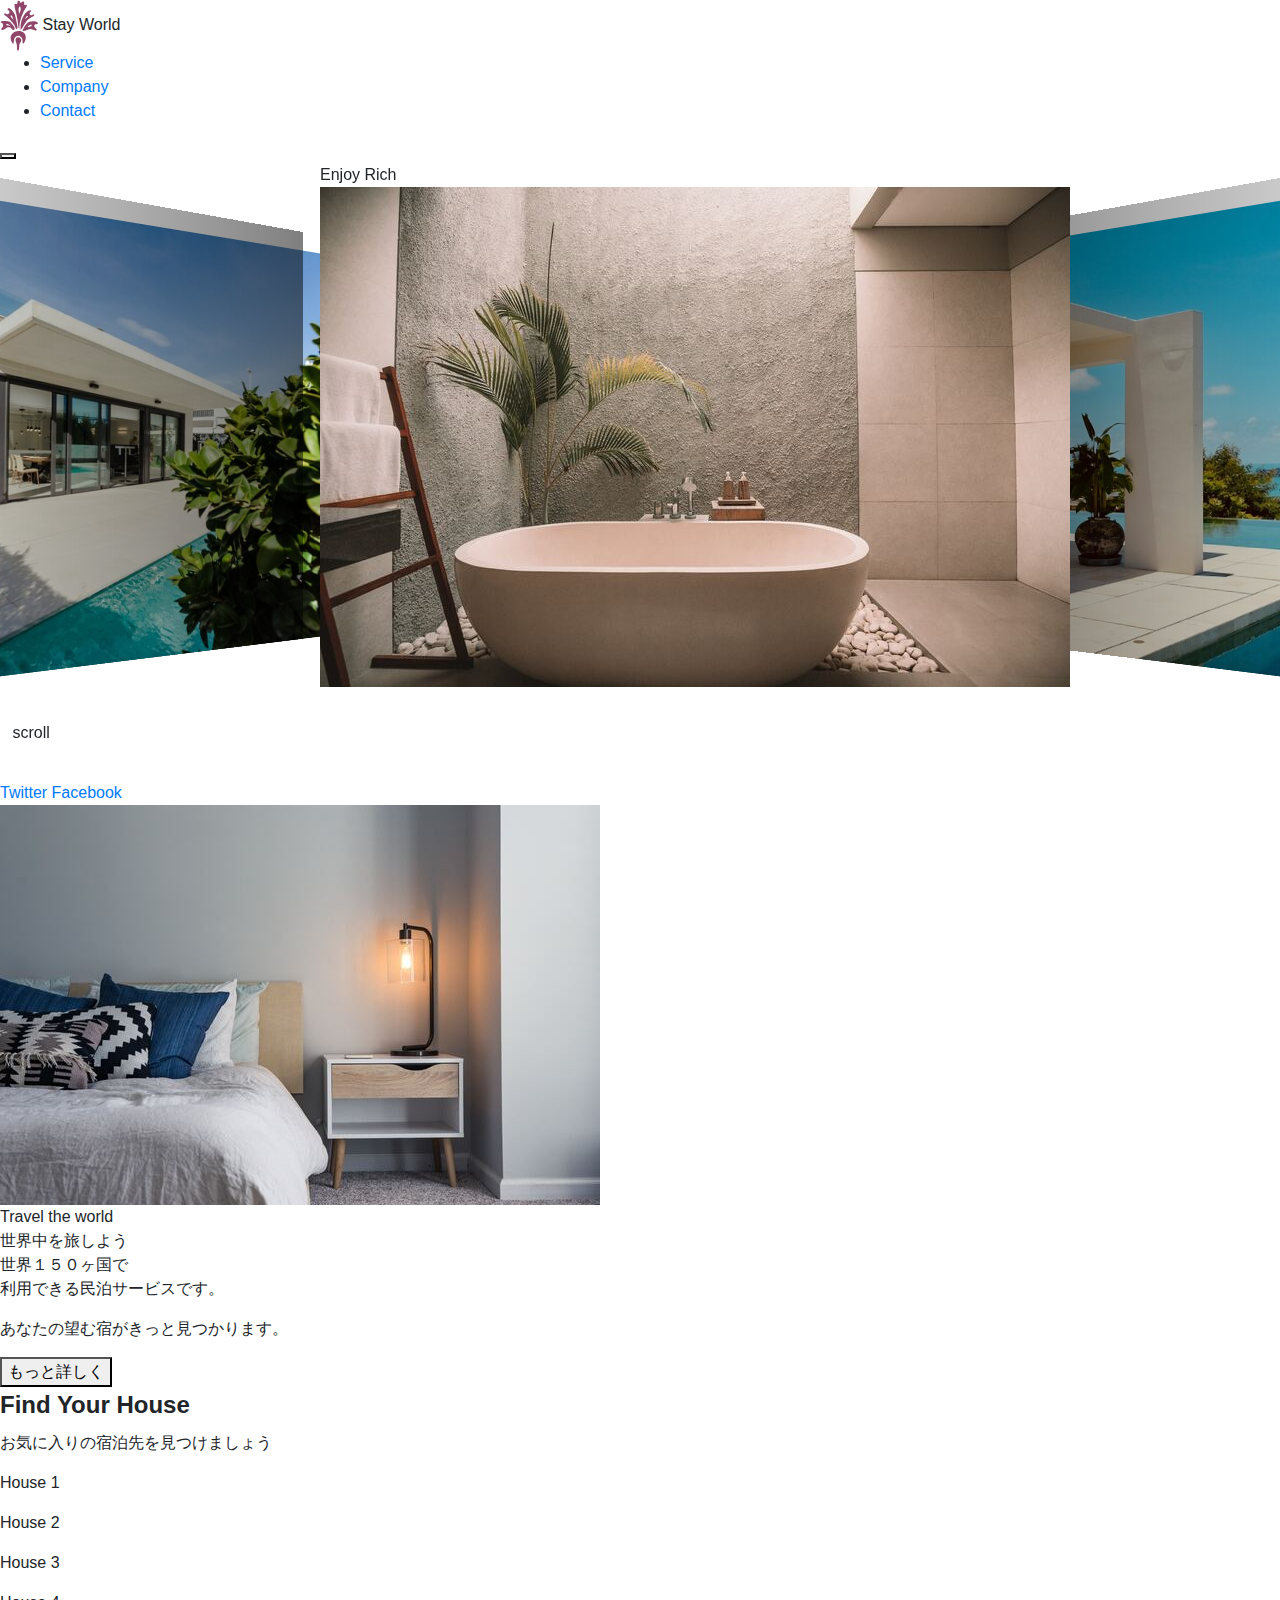
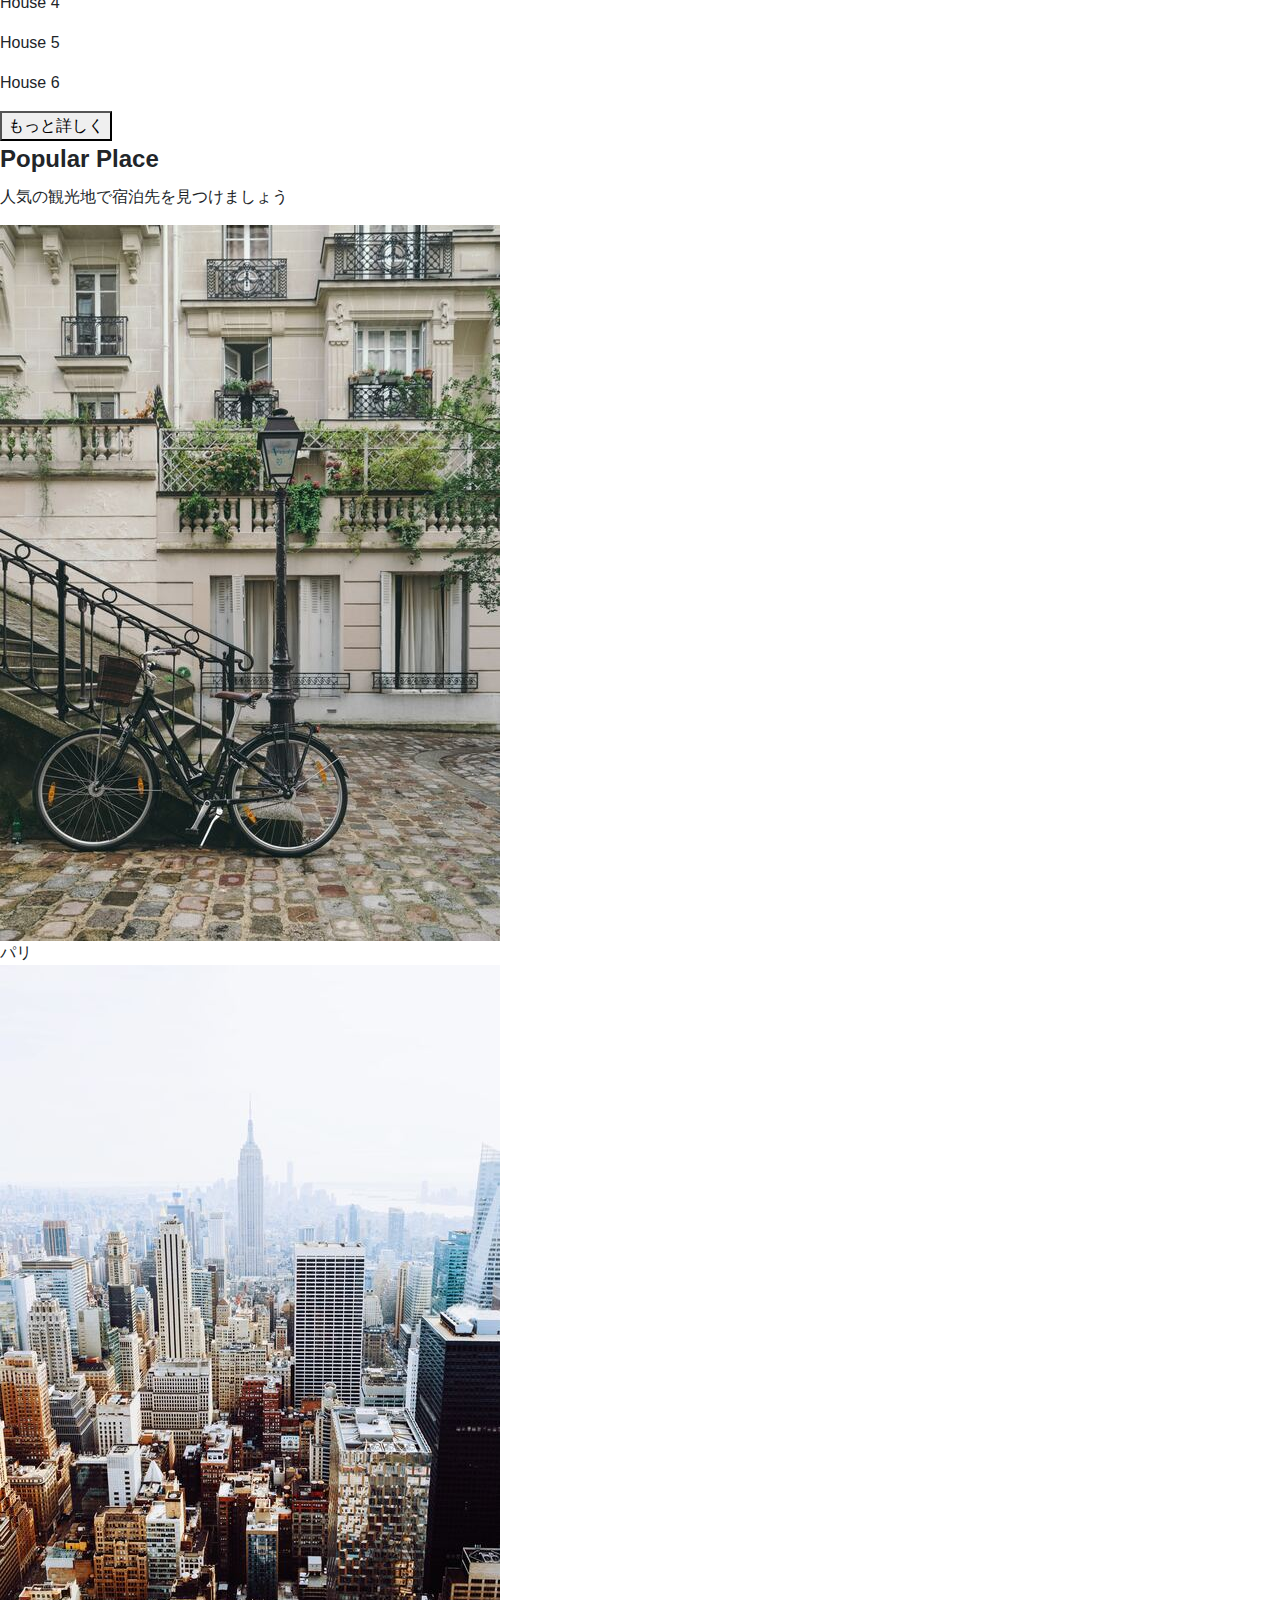
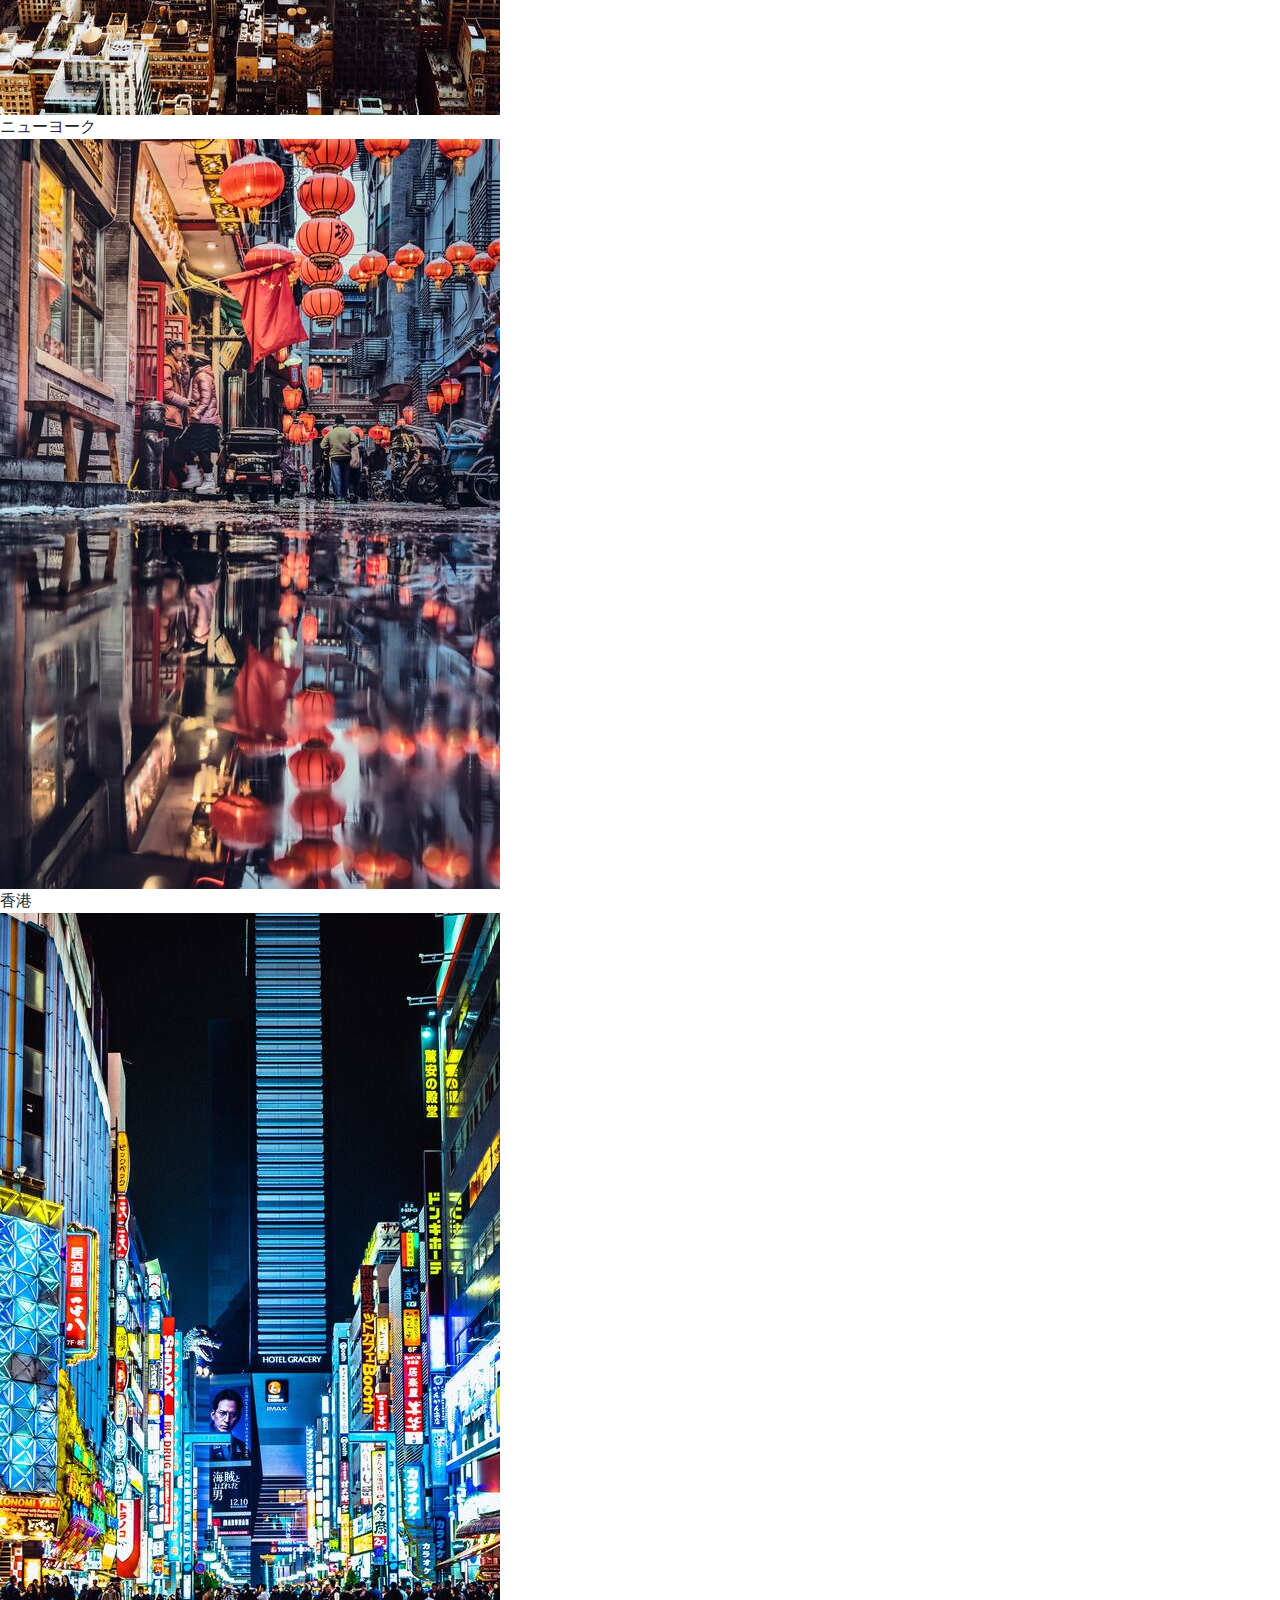
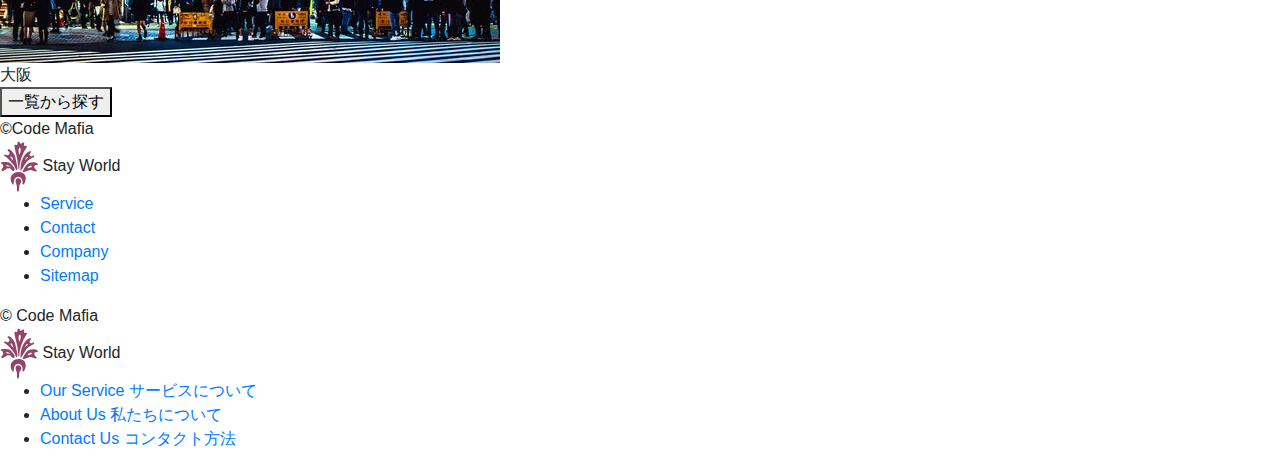
<file: 999_サンプルサイト_部品/index.html>
<!DOCTYPE html>
<html lang="ja">
  <head>
    <meta charset="UTF-8" />
    <meta name="viewport" content="width=device-width, initial-scale=1.0" />
    <meta http-equiv="X-UA-Compatible" content="ie=edge" />
    <title>StayWorld</title>
    <meta name="description" content="This site is a test site.">
    <link rel="icon" href="images/favicon.png">
    <link rel="stylesheet" href="styles/loader.css">
    <script src="scripts/vendors/pace.js"></script>
    <link href="https://fonts.googleapis.com/css2?family=Kameron:wght@400;700&family=Noto+Sans+JP:wght@500&display=swap" rel="stylesheet">
    <link rel="stylesheet" href="styles/vendors/bootstrap-reboot.css" />
    <link rel="stylesheet" href="styles/vendors/swiper.min.css" />
    <link rel="stylesheet" href="styles/style.css" />
  </head>
  <body>
    <div id="global-container">
      <div id="container">
        <div class="mobile-menu__cover"></div>
        <div class="nav-trigger"></div>
        <header class="header">
          <div class="header__inner appear up">
            <div class="logo item">
              <img src="images/logo.svg" alt="" class="logo__img" />
              <span class="logo__stay">Stay</span>
              <span class="logo__world">World</span>
            </div>
            <nav class="header__nav">
              <ul class="header__ul">
                <li class="header__li item"><a href="#">Service</a></li>
                <li class="header__li item"><a href="#">Company</a></li>
                <li class="header__li item">
                  <a class="btn filled" href="#">Contact</a>
                </li>
              </ul>
            </nav>
            <button class="mobile-menu__btn">
              <span></span>
              <span></span>
              <span></span>
            </button>
          </div>
        </header>
        <div id="content">
          <div class="hero">
            <div class="swiper-container">
              <div class="swiper-wrapper">
                <div class="swiper-slide">
                  <div class="hero__title">Enjoy Rich</div>
                  <img src="images/image-1.jpg" alt="" />
                </div>
                <div class="swiper-slide">
                  <div class="hero__title">Fantastic</div>
                  <img src="images/image-2.jpg" alt="" />
                </div>
                <div class="swiper-slide">
                  <div class="hero__title">Experience</div>
                  <img src="images/image-3.jpg" alt="" />
                </div>
              </div>
              <div class="hero__footer">
                <img class="hero__downarrow" src="images/arrow.svg" />
                <span class="hero__scrolltext">scroll</span>
              </div>
            </div>
          </div>
          <div id="main-content">
            <aside class="side left">
              <div class="side__inner">
                <a class="twitter icon tween-animate-title" href="#">Twitter</a>
                <a class="fb icon tween-animate-title" href="#">Facebook</a>
              </div>
            </aside>
            <main>
              <section class="travel">
                <div class="travel__inner">
                  <div class="travel__img cover-slide">
                    <img
                      class="img-zoom"
                      src="images/image-travel.jpg"
                      alt=""
                    />
                  </div>
                  <div class="travel__texts appear left">
                    <div class="travel__texts-inner">
                      <div class="travel__title main-title item">
                        <span class="purple">Travel</span>
                        <span>the world</span>
                      </div>
                      <div class="travel__sub sub-title item">世界中を旅しよう</div>
                      <div class="travel__description item">
                        <p>
                          世界１５０ヶ国で<br />利用できる民泊サービスです。
                        </p>
                        <p>あなたの望む宿がきっと見つかります。</p>
                      </div>
                      <div class="travel__btn item">
                        <button class="btn filled">もっと詳しく</button>
                      </div>
                    </div>
                  </div>
                </div>
              </section>
              <section class="houses">
                <div>
                  <h2 class="main-title tween-animate-title">Find Your House</h2>
                  <p class="sub-title tween-animate-title">お気に入りの宿泊先を見つけましょう</p>
                </div>
                <div class="houses__inner">
                  <div class="houses__item">
                    <div class="cover-slide hover-darken">
                      <div
                        class="bg-img-zoom img-bg50"
                        style="background-image: url(images/villa-1.jpg)"
                      ></div>
                    </div>
                    <p class="houses__title">House 1</p>
                  </div>
                  <div class="houses__item">
                    <div class="cover-slide hover-darken">
                      <div
                        class="bg-img-zoom img-bg50"
                        style="background-image: url(images/villa-2.jpg)"
                      ></div>
                    </div>
                    <p class="houses__title">House 2</p>
                  </div>
                  <div class="houses__item">
                    <div class="cover-slide hover-darken">
                      <div
                        class="bg-img-zoom img-bg50"
                        style="background-image: url(images/villa-3.jpg)"
                      ></div>
                    </div>
                    <p class="houses__title">House 3</p>
                  </div>
                  <div class="houses__item">
                    <div class="cover-slide hover-darken">
                      <div
                        class="bg-img-zoom img-bg50"
                        style="background-image: url(images/villa-4.jpg)"
                      ></div>
                    </div>
                    <p class="houses__title">House 4</p>
                  </div>
                  <div class="houses__item">
                    <div class="cover-slide hover-darken">
                      <div
                        class="bg-img-zoom img-bg50"
                        style="background-image: url(images/villa-5.jpg)"
                      ></div>
                    </div>
                    <p class="houses__title">House 5</p>
                  </div>
                  <div class="houses__item">
                    <div class="cover-slide hover-darken">
                      <div
                        class="bg-img-zoom img-bg50"
                        style="background-image: url(images/villa-6.jpg)"
                      ></div>
                    </div>
                    <p class="houses__title">House 6</p>
                  </div>
                  <div class="houses__btn appear up">
                    <button class="btn slide-bg item">もっと詳しく</button>
                  </div>
                </div>
              </section>
              <section class="popular">
                <div class="popular__header">
                  <h2 class="main-title tween-animate-title">Popular Place</h2>
                  <p class="sub-title tween-animate-title">人気の観光地で宿泊先を見つけましょう</p>
                </div>
                <div class="popular__inner appear up">
                  <div class="popular__container">
                    <div class="popular__item item">
                      <div class="popular__img">
                        <img src="images/image-p1.jpg" alt="" />
                      </div>
                      <div class="popular__title">パリ</div>
                    </div>
                    <div class="popular__item item">
                      <div class="popular__img">
                        <img src="images/image-p2.jpg" alt="" />
                      </div>
                      <div class="popular__title">ニューヨーク</div>
                    </div>
                    <div class="popular__item item">
                      <div class="popular__img">
                        <img src="images/image-p3.jpg" alt="" />
                      </div>
                      <div class="popular__title">香港</div>
                    </div>
                    <div class="popular__item item">
                      <div class="popular__img">
                        <img src="images/image-p4.jpg" alt="" />
                      </div>
                      <div class="popular__title">大阪</div>
                    </div>
                    <div class="popular__btn appear up">
                      <button class="btn cover-3d item">
                        <span>
                          一覧から探す
                        </span>
                      </button>
                    </div>
                  </div>
                </div>
              </section>
            </main>
            <aside class="side right">
              <div class="side__inner">
                <span class="tween-animate-title">&copy;Code Mafia</span>
              </div>
            </aside>
          </div>
        </div>
        <footer class="footer appear up">
          <div class="logo item">
            <img src="images/logo.svg" alt="" class="logo__img" />
            <span class="logo__stay">Stay</span>
            <span class="logo__world">World</span>
          </div>
          <nav class="footer__nav">
            <ul class="footer__ul">
              <li class="footer__li item"><a href="#">Service</a></li>
              <li class="footer__li item"><a href="#">Contact</a></li>
              <li class="footer__li item"><a href="#">Company</a></li>
              <li class="footer__li item"><a href="#">Sitemap</a></li>
            </ul>
            <div class="footer__copyright item">
              &copy; Code Mafia
            </div>
          </nav>
        </footer>
      </div>
      <nav class="mobile-menu">
        <div class="logo">
          <img src="images/logo.svg" alt="" class="logo__img" />
          <span class="logo__stay">Stay</span>
          <span class="logo__world">World</span>
        </div>
        <ul class="mobile-menu__main">
          <li class="mobile-menu__item">
            <a class="mobile-menu__link" href="#">
              <span class="main-title">Our Service</span>
              <span class="sub-title">サービスについて</span>
            </a>
          </li>
          <li class="mobile-menu__item">
            <a class="mobile-menu__link" href="#">
              <span class="main-title">About Us</span>
              <span class="sub-title">私たちについて</span>
            </a>
          </li>
          <li class="mobile-menu__item">
            <a class="mobile-menu__link" href="#">
              <span class="main-title">Contact Us</span>
              <span class="sub-title">コンタクト方法</span>
            </a>
          </li>
        </ul>
      </nav>
    </div>
    <script src="scripts/vendors/swiper.min.js"></script>
    <script src="scripts/vendors/TweenMax.min.js"></script>
    <script src="scripts/vendors/scroll-polyfill.js"></script>
    <script src="scripts/libs/scroll.js"></script>
    <script src="scripts/libs/text-animation.js"></script>
    <script src="scripts/libs/hero-slider.js"></script>
    <script src="scripts/libs/mobile-menu.js"></script>
    <script src="scripts/main.js"></script>
  </body>
</html>
</file>
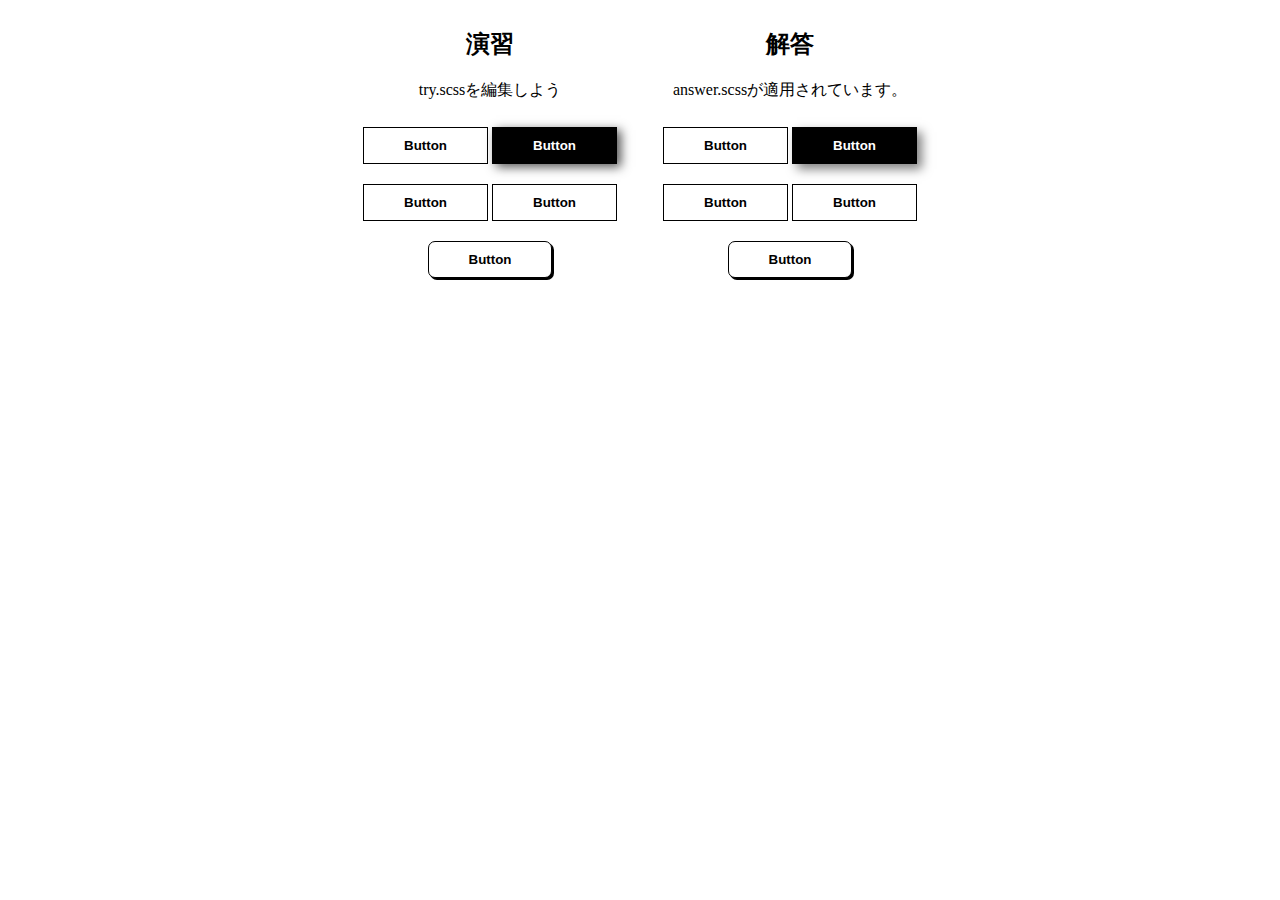
<file: 02_HTMLとCSSを極める（トランジション編）/030_演習_色んなボタンを作ってみよう/index.html>
<!DOCTYPE html>
<html lang="en">

<head>
  <meta charset="UTF-8" />
  <meta name="viewport" content="width=device-width, initial-scale=1.0" />
  <meta http-equiv="X-UA-Compatible" content="ie=edge" />
  <title>Document</title>
  <!-- チャレンジしてみよう -->
  <link rel="stylesheet" href="try.css" />
  <!-- 解答例　-->
  <link rel="stylesheet" href="answer.css" />
</head>

<body>
  <div id="container">
    <div class="try">
      <h2>演習</h2>
      <p>try.scssを編集しよう</p>
      <button class="btn float">Button</button>
      <button class="btn filled">Button</button>
      <button class="btn letter-spacing">Button</button>
      <button class="btn shadow">Button</button>
      <button class="btn solid">Button</button>
    </div>
    <div class="answer">
      <h2>解答</h2>
      <p>answer.scssが適用されています。</p>
      <button class="btn float">Button</button>
      <button class="btn filled">Button</button>
      <button class="btn letter-spacing">Button</button>
      <button class="btn shadow">Button</button>
      <button class="btn solid">Button</button>
    </div>
  </div>
</body>

</html>
</file>
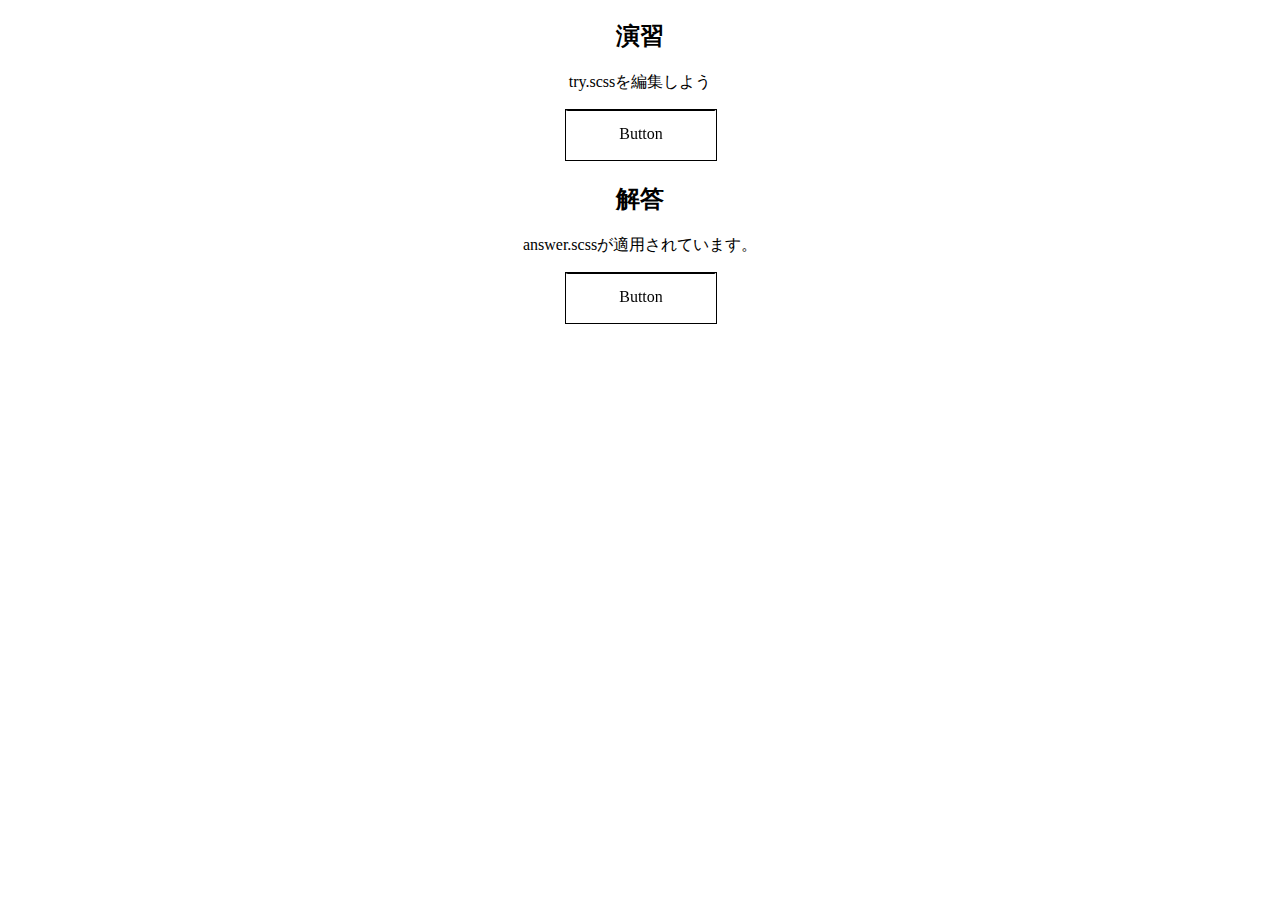
<file: 02_HTMLとCSSを極める（トランジション編）/090_発展_演習_3Dアニメーション２/index.html>
<!DOCTYPE html>
<html lang="en">

<head>
  <meta charset="UTF-8" />
  <meta name="viewport" content="width=device-width, initial-scale=1.0" />
  <meta http-equiv="X-UA-Compatible" content="ie=edge" />
  <title>Document</title>
  <!-- チャレンジしてみよう -->
  <link rel="stylesheet" href="try.css" />
  <!-- 解答例　-->
  <link rel="stylesheet" href="answer.css" />
</head>

<body>
  <div id="container">
    <div class="try">
      <h2>演習</h2>
      <p>try.scssを編集しよう</p>
      <a class="btn cubic"><span class="hovering">Now, Hovering</span><span class="default">Button</span></a>
    </div>
    <div class="answer">
      <h2>解答</h2>
      <p>answer.scssが適用されています。</p>
      <a class="btn cubic"><span class="hovering">Now, Hovering</span><span class="default">Button</span></a>
    </div>
  </div>
</body>

</html>
</file>
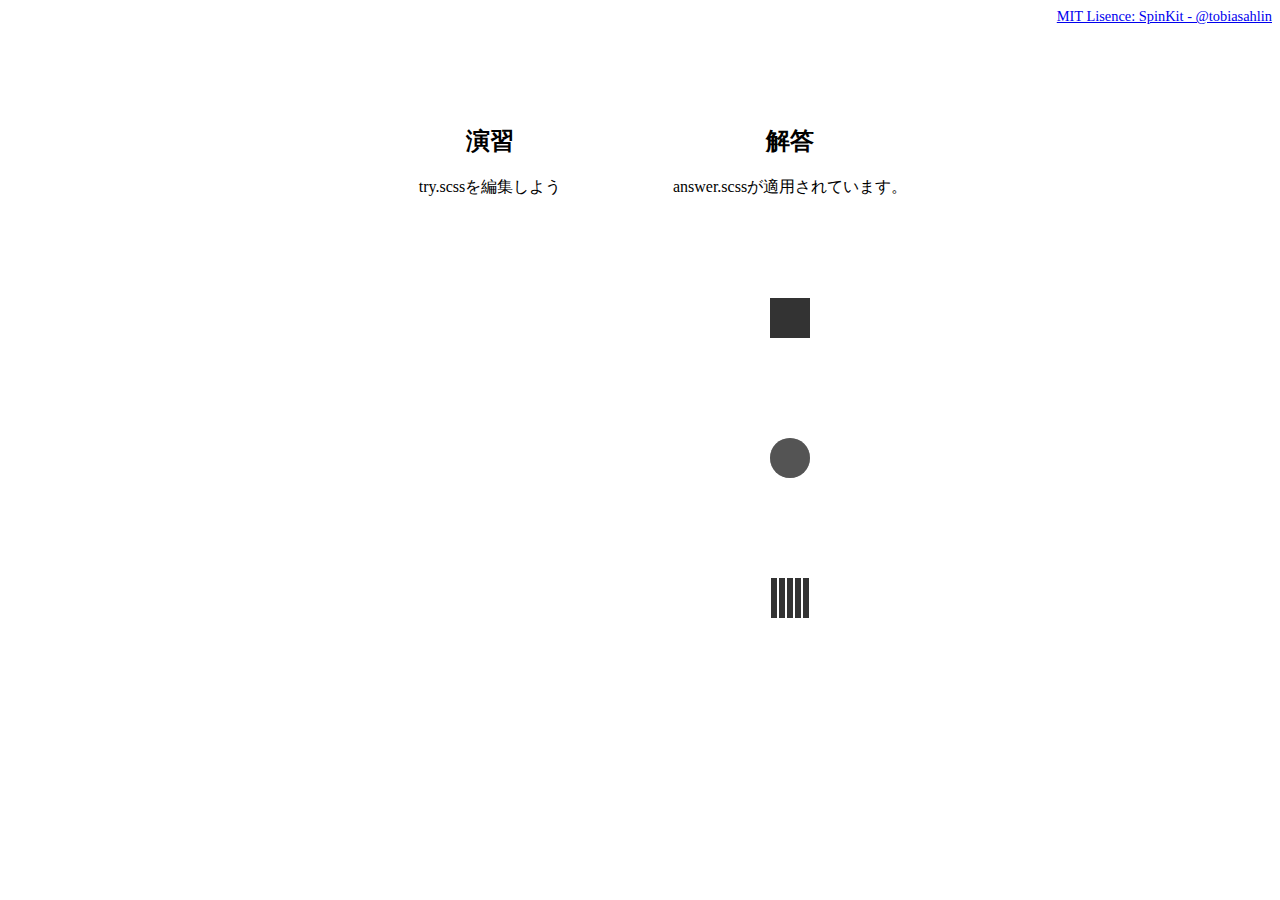
<file: 03_HTMLとCSSを極める（アニメーション編）/060_演習_色んなローダーを作ってみよう/index.html>
<!DOCTYPE html>
<html lang="en">

<head>
  <meta charset="UTF-8" />
  <meta name="viewport" content="width=device-width, initial-scale=1.0" />
  <meta http-equiv="X-UA-Compatible" content="ie=edge" />
  <title>Document</title>
  <!-- チャレンジしてみよう -->
  <link rel="stylesheet" href="try.css" />
  <!-- 解答例　-->
  <link rel="stylesheet" href="answer.css" />
</head>

<body>
  <div class="copyright">
    <a target="_blank" href="https://github.com/tobiasahlin/SpinKit">MIT Lisence: SpinKit - @tobiasahlin</a>
  </div>
  <div id="container">
    <div class="try">
      <h2>演習</h2>
      <p>try.scssを編集しよう</p>
      <div class="spinner"></div>
      <div class="double-spinner">
        <div></div>
        <div></div>
      </div>
      <div class="rect-spinner">
        <div></div>
        <div></div>
        <div></div>
        <div></div>
        <div></div>
      </div>
    </div>
    <div class="answer">
      <h2>解答</h2>
      <p>answer.scssが適用されています。</p>
      <div class="spinner"></div>
      <div class="double-spinner">
        <div></div>
        <div></div>
      </div>
      <div class="rect-spinner">
        <div></div>
        <div></div>
        <div></div>
        <div></div>
        <div></div>
      </div>
    </div>
</body>

</html>
</file>
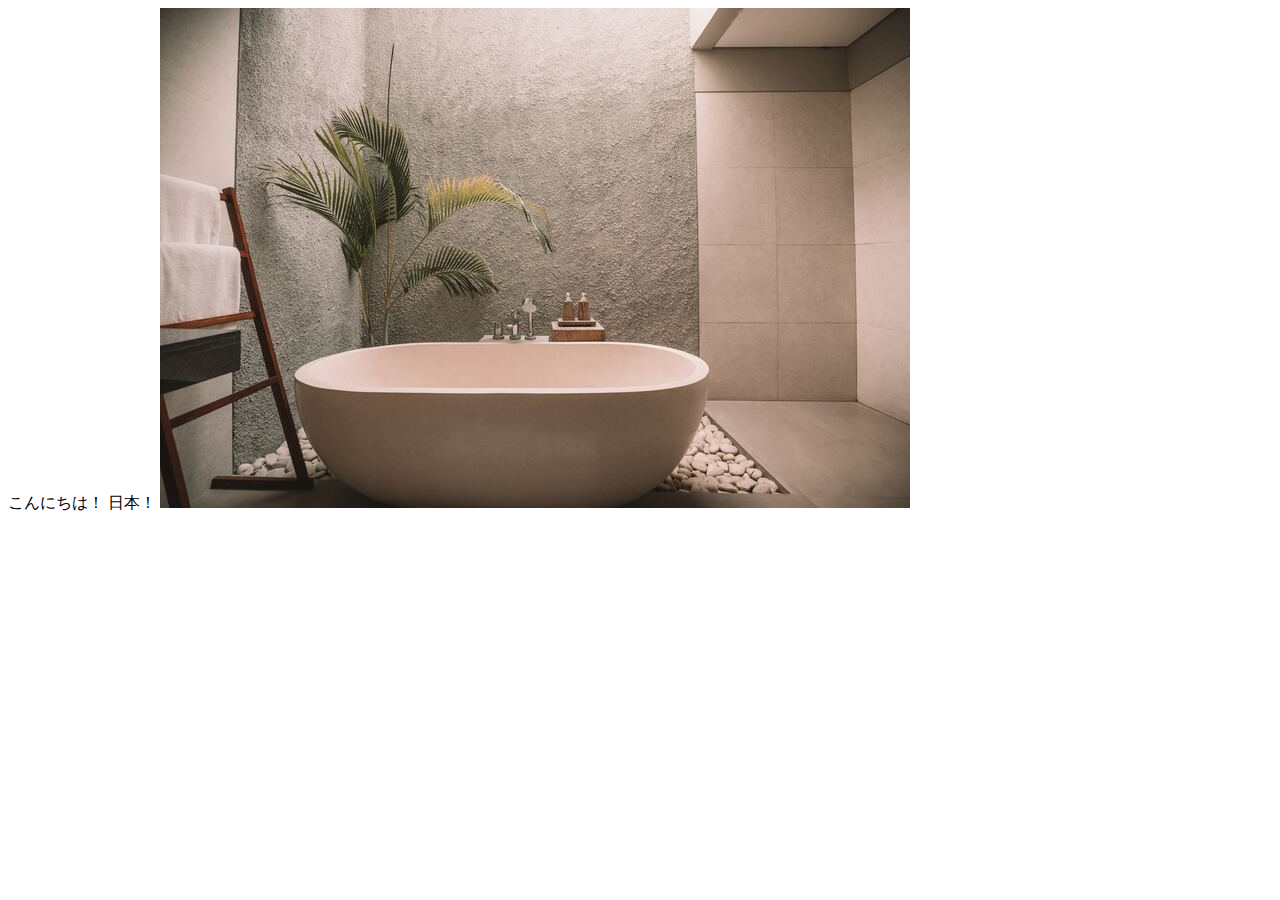
<file: 01_基礎知識/01_HTMLについて/end/index.html>
<!DOCTYPE html>
<html lang="en">
    <head>
        <meta charset="UTF-8">
        <meta name="viewport" content="width=device-width, initial-scale=1.0">
        <meta http-equiv="X-UA-Compatible" content="ie=edge">
        <title>Document</title>
    </head>
    <body>
        <span>こんにちは！ 日本！</span>
        <img src="image-1.jpg" alt="">
    </body>
</html>
</file>
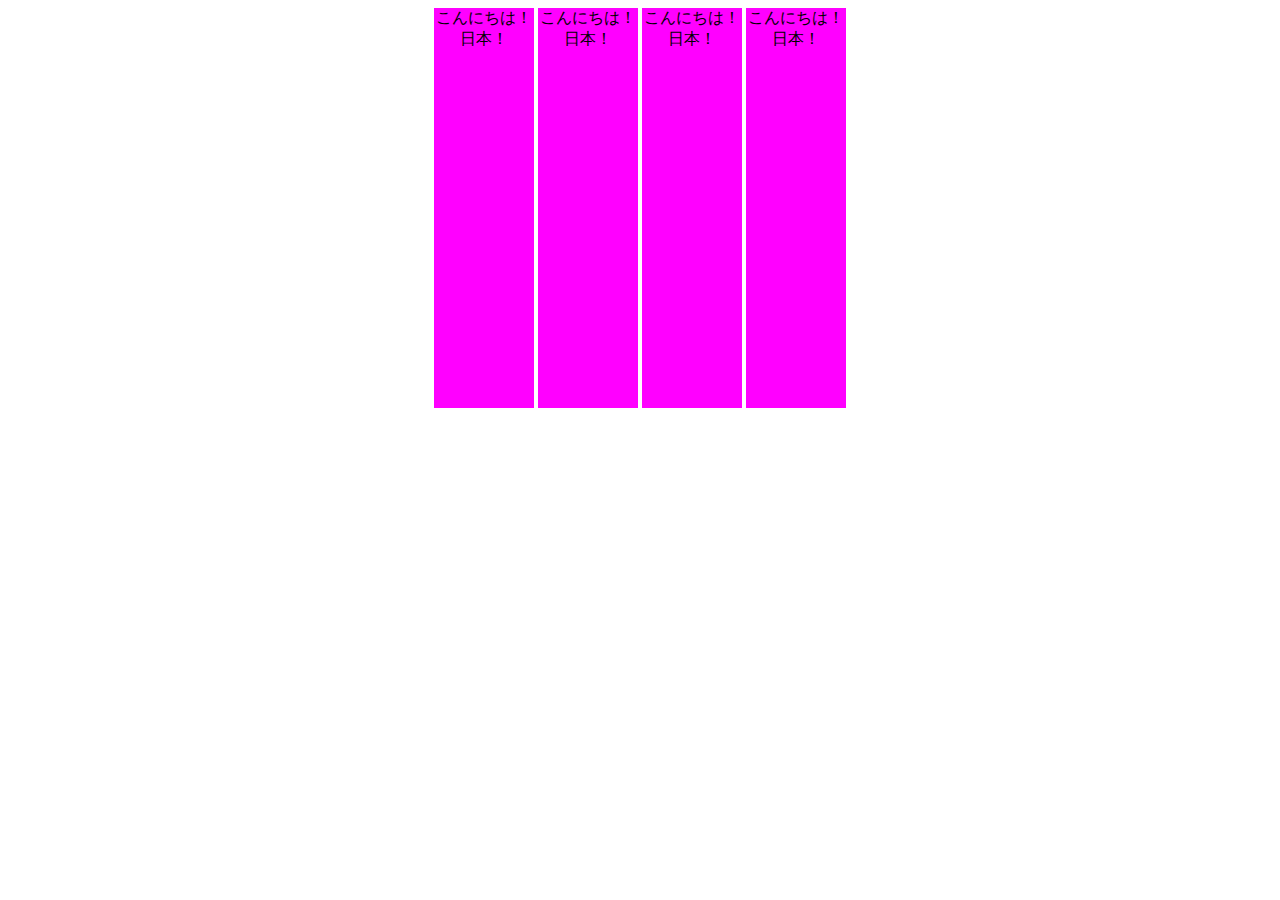
<file: 01_基礎知識/02_Inline要素とBlock要素について/end/index.html>
<!DOCTYPE html>
<html lang="en">

<head>
    <meta charset="UTF-8">
    <meta name="viewport" content="width=device-width, initial-scale=1.0">
    <meta http-equiv="X-UA-Compatible" content="ie=edge">
    <title>Document</title>
</head>

<body>
    <span>こんにちは！ 日本！</span>
    <span>こんにちは！ 日本！</span>
    <span>こんにちは！ 日本！</span>
    <span>こんにちは！ 日本！</span>
    <!-- <div>こんにちは！ 日本！</div> -->
    <style>
        body {
            /* インライン要素の中央揃え*/
            text-align: center;
        }

        span {
            display: inline-block;
            /* ブロック要素の中央揃え*/
            margin: 0 auto;
            width: 100px;
            height: 400px;
            background-color: magenta;
        }
    </style>
</body>

</html>
</file>
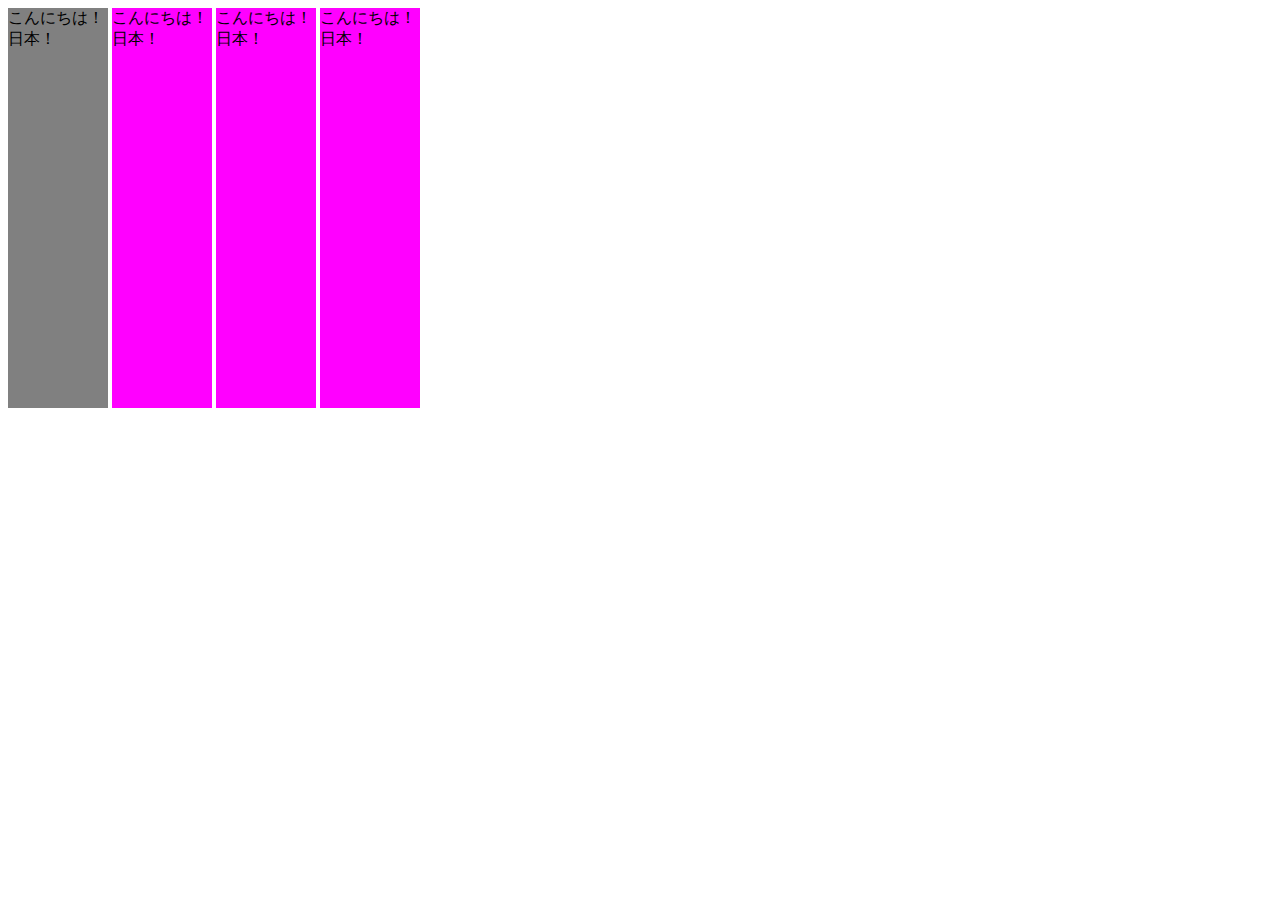
<file: 01_基礎知識/03_CSSについて/end/index.html>
<!DOCTYPE html>
<html lang="en">
    <head>
        <meta charset="UTF-8">
        <meta name="viewport" content="width=device-width, initial-scale=1.0">
        <meta http-equiv="X-UA-Compatible" content="ie=edge">
        <title>Document</title>
        <link rel="stylesheet" href="style.css">
    </head>
    <body>
        <span id="first" class="cls">こんにちは！ 日本！</span>
        <span>こんにちは！ 日本！</span>
        <span>こんにちは！ 日本！</span>
        <span>こんにちは！ 日本！</span>
        <!-- <div>こんにちは！ 日本！</div> -->
        <style></style>
    </body>
</html>
</file>
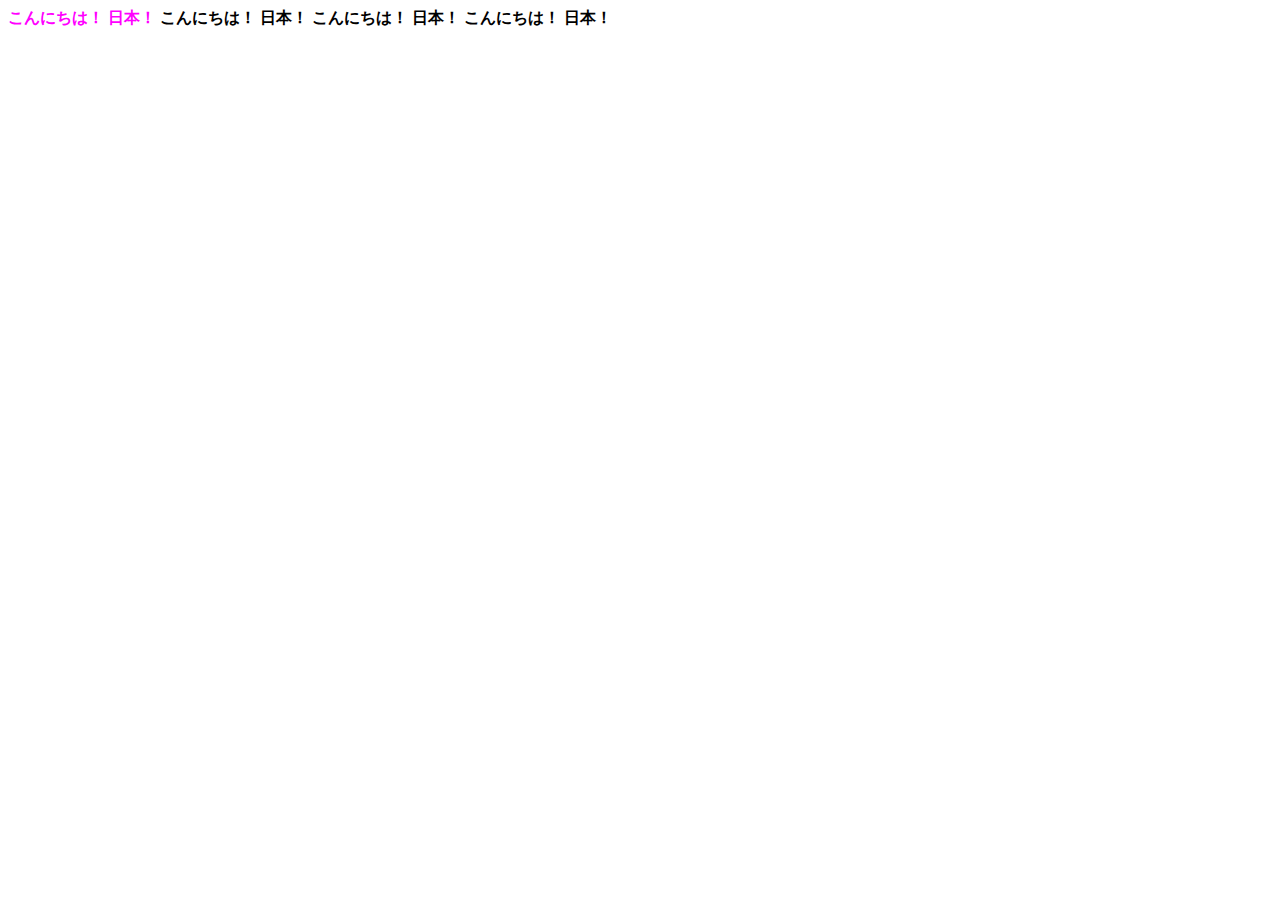
<file: 01_基礎知識/04_CSSの詳細度について/end/index.html>
<!DOCTYPE html>
<html lang="en">
    <head>
        <meta charset="UTF-8">
        <meta name="viewport" content="width=device-width, initial-scale=1.0">
        <meta http-equiv="X-UA-Compatible" content="ie=edge">
        <title>Document</title>
        <link rel="stylesheet" href="style.css">
    </head>
    <body>
        <div class="parent">
            <span id="first" class="cls">こんにちは！ 日本！</span>
            <span>こんにちは！ 日本！</span>
            <span>こんにちは！ 日本！</span>
            <span>こんにちは！ 日本！</span>
        </div>
    </body>
</html>
</file>
<file: 999_サンプルサイト_部品/styles/loader.css>
.pace-done #global-container {
  -webkit-transition: opacity 1s;
  transition: opacity 1s;
  opacity: 1;
}

#global-container {
  opacity: 0;
}

.pace {
  z-index: 2000;
  position: fixed;
  margin: auto;
  top: 0;
  left: 0;
  right: 0;
  bottom: 0;
  width: 100px;
  height: 100px;
}

.pace .pace-progress {
  -webkit-transform: none !important;
          transform: none !important;
  text-align: center;
}

.pace .pace-progress::after {
  content: attr(data-progress-text);
  display: block;
  font-weight: 100;
  font-size: 2em;
  font-family: 'Helvetica Neue', 'Yu Gothic', 'Meiryo', sans-serif;
  color: #535353;
}

.pace.pace-inactive {
  display: none;
}

.pace-progress-inner {
  width: 40px;
  height: 40px;
  background-color: #904669;
  margin: 0 auto;
  -webkit-animation-name: sk-rotateplane;
          animation-name: sk-rotateplane;
  -webkit-animation-duration: 1.2s;
          animation-duration: 1.2s;
  -webkit-animation-timing-function: ease-in-out;
          animation-timing-function: ease-in-out;
  -webkit-animation-delay: 0s;
          animation-delay: 0s;
  -webkit-animation-iteration-count: infinite;
          animation-iteration-count: infinite;
  -webkit-animation-direction: normal;
          animation-direction: normal;
  -webkit-animation-fill-mode: forwards;
          animation-fill-mode: forwards;
}

@-webkit-keyframes sk-rotateplane {
  0% {
    -webkit-transform: perspective(120px) rotateX(0deg) rotateY(0deg);
            transform: perspective(120px) rotateX(0deg) rotateY(0deg);
  }
  50% {
    -webkit-transform: perspective(120px) rotateX(-180deg) rotateY(0deg);
            transform: perspective(120px) rotateX(-180deg) rotateY(0deg);
  }
  100% {
    -webkit-transform: perspective(120px) rotateX(-180deg) rotateY(-180deg);
            transform: perspective(120px) rotateX(-180deg) rotateY(-180deg);
  }
}

@keyframes sk-rotateplane {
  0% {
    -webkit-transform: perspective(120px) rotateX(0deg) rotateY(0deg);
            transform: perspective(120px) rotateX(0deg) rotateY(0deg);
  }
  50% {
    -webkit-transform: perspective(120px) rotateX(-180deg) rotateY(0deg);
            transform: perspective(120px) rotateX(-180deg) rotateY(0deg);
  }
  100% {
    -webkit-transform: perspective(120px) rotateX(-180deg) rotateY(-180deg);
            transform: perspective(120px) rotateX(-180deg) rotateY(-180deg);
  }
}
/*# sourceMappingURL=loader.css.map */
</file>
<file: 999_サンプルサイト_部品/styles/style.css>
@charset "UTF-8";
/******************************************************************

Stylesheet: ベーススタイル

******************************************************************/
@media (min-width: 480px) {
  /******************************************************************

Stylesheet: 480px以上(スマホの横向き)のモニタで適用

******************************************************************/
}

@media (min-width: 600px) {
  /******************************************************************

Stylesheet: 600px以上のタブレットやモニタで適用

******************************************************************/
}

@media (min-width: 960px) {
  /******************************************************************

Stylesheet: 960px以上のモニタで適用

******************************************************************/
}

@media (min-width: 1280px) {
  /******************************************************************

Stylesheet: 1280px以上のモニタで適用

******************************************************************/
}

@media (-webkit-min-device-pixel-ratio: 2), (min-resolution: 192dpi) {
  /******************************************************************

Stylesheet: Retinaディスプレイで適用

******************************************************************/
  /* 

EXAMPLE 
.icon {
	background: url(images/test@2x.png) no-repeat;
	background-size: 24px 24px;
}

*/
}

@media print {
  /******************************************************************

Stylesheet: プリンタのみに適用

******************************************************************/
}
/*# sourceMappingURL=style.css.map */
</file>
<file: 02_HTMLとCSSを極める（トランジション編）/030_演習_色んなボタンを作ってみよう/try.css>
@charset "UTF-8";
.try .btn {
  position: relative;
  display: inline-block;
  background-color: white;
  border: 1px solid black;
  font-weight: 600;
  padding: 10px 40px;
  margin: 10px auto;
  cursor: pointer;
  -webkit-transition: all 0.3s;
  transition: all 0.3s;
  color: black;
  text-decoration: none !important;
  /* ここにボタンのスタイルを追加していこう */
}

.try .btn.float:hover {
  background-color: black;
  color: white;
  -webkit-box-shadow: 4px 3px 10px 0px #000000ad;
          box-shadow: 4px 3px 10px 0px #000000ad;
}

.try .btn.filled {
  background-color: black;
  color: white;
  -webkit-box-shadow: 4px 3px 10px 0px #000000ad;
          box-shadow: 4px 3px 10px 0px #000000ad;
}

.try .btn.filled:hover {
  background-color: white;
  color: black;
  -webkit-box-shadow: initial;
          box-shadow: initial;
}

.try .btn.letter-spacing:hover {
  background-color: black;
  color: white;
  letter-spacing: 3px;
}

.try .btn.shadow:hover {
  -webkit-transform: translate(-2.5px, -2.5px);
          transform: translate(-2.5px, -2.5px);
  -webkit-box-shadow: 5px 5px 0 0 black;
          box-shadow: 5px 5px 0 0 black;
}

.try .btn.solid {
  -webkit-box-shadow: 2px 2px 0 0 black;
          box-shadow: 2px 2px 0 0 black;
  border-radius: 7px;
}

.try .btn.solid:hover {
  -webkit-box-shadow: initial;
          box-shadow: initial;
  -webkit-transform: translate(2px, 2px);
          transform: translate(2px, 2px);
}
/*# sourceMappingURL=try.css.map */
</file>
<file: 02_HTMLとCSSを極める（トランジション編）/030_演習_色んなボタンを作ってみよう/answer.css>
#container {
  text-align: center;
  display: -webkit-box;
  display: -ms-flexbox;
  display: flex;
  -webkit-box-pack: center;
      -ms-flex-pack: center;
          justify-content: center;
}

#container > div {
  -ms-flex-preferred-size: 300px;
      flex-basis: 300px;
}

.answer .btn {
  position: relative;
  display: inline-block;
  background-color: white;
  border: 1px solid black;
  font-weight: 600;
  padding: 10px 40px;
  margin: 10px auto;
  cursor: pointer;
  -webkit-transition: all 0.3s;
  transition: all 0.3s;
  color: black;
  text-decoration: none !important;
}

.answer .btn.float:hover {
  background-color: black;
  color: white;
  -webkit-box-shadow: 5px 5px 10px 0 rgba(0, 0, 0, 0.5);
          box-shadow: 5px 5px 10px 0 rgba(0, 0, 0, 0.5);
}

.answer .btn.filled {
  background-color: black;
  color: white;
  -webkit-box-shadow: 5px 5px 10px 0 rgba(0, 0, 0, 0.5);
          box-shadow: 5px 5px 10px 0 rgba(0, 0, 0, 0.5);
}

.answer .btn.filled:hover {
  background-color: white;
  color: black;
  -webkit-box-shadow: none;
          box-shadow: none;
}

.answer .btn.letter-spacing:hover {
  background-color: black;
  letter-spacing: 3px;
  color: white;
}

.answer .btn.shadow {
  -webkit-box-shadow: none;
          box-shadow: none;
}

.answer .btn.shadow:hover {
  -webkit-transform: translate(-2.5px, -2.5px);
          transform: translate(-2.5px, -2.5px);
  -webkit-box-shadow: 5px 5px 0 0 black;
          box-shadow: 5px 5px 0 0 black;
}

.answer .btn.solid {
  -webkit-box-shadow: 2px 2px 0 0 black;
          box-shadow: 2px 2px 0 0 black;
  border-radius: 7px;
}

.answer .btn.solid:hover {
  -webkit-transform: translate(2px, 2px);
          transform: translate(2px, 2px);
  -webkit-box-shadow: none;
          box-shadow: none;
}
/*# sourceMappingURL=answer.css.map */
</file>
<file: 02_HTMLとCSSを極める（トランジション編）/090_発展_演習_3Dアニメーション２/try.css>
@charset "UTF-8";
#container {
  text-align: center;
}

.try .btn {
  position: relative;
  display: inline-block;
  -webkit-transform-style: preserve-3d;
          transform-style: preserve-3d;
  -webkit-perspective: 300px;
          perspective: 300px;
  width: 150px;
  height: 50px;
  margin: 0 auto;
  cursor: pointer;
}

.try .btn.cubic {
  /** スタイルをここに追加。*/
}

.try .btn.cubic span {
  position: absolute;
  top: 0;
  left: 0;
  width: 100%;
  height: 100%;
  border: 1px solid black;
  line-height: 48px;
  text-align: center;
  -webkit-transition: all 0.3s;
  transition: all 0.3s;
}

.try .btn.cubic .hovering {
  background-color: black;
  color: white;
  -webkit-transform: rotateX(90deg);
          transform: rotateX(90deg);
  -webkit-transform-origin: center center -25px;
          transform-origin: center center -25px;
}

.try .btn.cubic .default {
  background-color: white;
  color: black;
  -webkit-transform: rotateX();
          transform: rotateX();
  -webkit-transform-origin: center center -25px;
          transform-origin: center center -25px;
}

.try .btn.cubic:hover .hovering {
  -webkit-transform: rotateX(0);
          transform: rotateX(0);
}

.try .btn.cubic:hover .default {
  -webkit-transform: rotateX(-90deg);
          transform: rotateX(-90deg);
}
/*# sourceMappingURL=try.css.map */
</file>
<file: 02_HTMLとCSSを極める（トランジション編）/090_発展_演習_3Dアニメーション２/answer.css>
#container {
  text-align: center;
}

.answer .btn {
  position: relative;
  display: inline-block;
  -webkit-transform-style: preserve-3d;
          transform-style: preserve-3d;
  -webkit-perspective: 300px;
          perspective: 300px;
  width: 150px;
  height: 50px;
  margin: 0 auto;
  cursor: pointer;
}

.answer .btn.cubic span {
  position: absolute;
  top: 0;
  left: 0;
  width: 100%;
  height: 100%;
  border: 1px solid black;
  line-height: 48px;
  text-align: center;
  -webkit-transition: all 0.3s;
  transition: all 0.3s;
  -webkit-transform-origin: center center -25px;
          transform-origin: center center -25px;
}

.answer .btn.cubic .hovering {
  background-color: black;
  color: white;
  -webkit-transform: rotateX(90deg);
          transform: rotateX(90deg);
}

.answer .btn.cubic .default {
  background-color: white;
  color: black;
  -webkit-transform: rotateX(0);
          transform: rotateX(0);
}

.answer .btn.cubic:hover .hovering {
  -webkit-transform: rotateX(0);
          transform: rotateX(0);
}

.answer .btn.cubic:hover .default {
  -webkit-transform: rotateX(-90deg);
          transform: rotateX(-90deg);
}
/*# sourceMappingURL=answer.css.map */
</file>
<file: 03_HTMLとCSSを極める（アニメーション編）/060_演習_色んなローダーを作ってみよう/try.css>
@charset "UTF-8";
.try {
  /** ここに記述しよう */
}
/*# sourceMappingURL=try.css.map */
</file>
<file: 03_HTMLとCSSを極める（アニメーション編）/060_演習_色んなローダーを作ってみよう/answer.css>
#container {
  text-align: center;
  display: -webkit-box;
  display: -ms-flexbox;
  display: flex;
  -webkit-box-pack: center;
      -ms-flex-pack: center;
          justify-content: center;
}

#container > div {
  -ms-flex-preferred-size: 300px;
      flex-basis: 300px;
}

.copyright {
  font-size: 0.9em;
  margin-bottom: 5rem;
  text-align: right;
}

.answer .spinner {
  width: 40px;
  height: 40px;
  background-color: #333;
  margin: 100px auto;
  -webkit-animation-name: sk-rotateplane;
          animation-name: sk-rotateplane;
  -webkit-animation-duration: 1.2s;
          animation-duration: 1.2s;
  -webkit-animation-timing-function: ease-in-out;
          animation-timing-function: ease-in-out;
  -webkit-animation-delay: 0s;
          animation-delay: 0s;
  -webkit-animation-iteration-count: infinite;
          animation-iteration-count: infinite;
  -webkit-animation-direction: normal;
          animation-direction: normal;
  -webkit-animation-fill-mode: forwards;
          animation-fill-mode: forwards;
}

@-webkit-keyframes sk-rotateplane {
  0% {
    -webkit-transform: perspective(120px) rotateX(0deg) rotateY(0deg);
            transform: perspective(120px) rotateX(0deg) rotateY(0deg);
  }
  50% {
    -webkit-transform: perspective(120px) rotateX(-180deg) rotateY(0deg);
            transform: perspective(120px) rotateX(-180deg) rotateY(0deg);
  }
  100% {
    -webkit-transform: perspective(120px) rotateX(-180deg) rotateY(-180deg);
            transform: perspective(120px) rotateX(-180deg) rotateY(-180deg);
  }
}

@keyframes sk-rotateplane {
  0% {
    -webkit-transform: perspective(120px) rotateX(0deg) rotateY(0deg);
            transform: perspective(120px) rotateX(0deg) rotateY(0deg);
  }
  50% {
    -webkit-transform: perspective(120px) rotateX(-180deg) rotateY(0deg);
            transform: perspective(120px) rotateX(-180deg) rotateY(0deg);
  }
  100% {
    -webkit-transform: perspective(120px) rotateX(-180deg) rotateY(-180deg);
            transform: perspective(120px) rotateX(-180deg) rotateY(-180deg);
  }
}

.answer .double-spinner {
  width: 40px;
  height: 40px;
  position: relative;
  margin: 100px auto;
}

.answer .double-spinner > div {
  width: 100%;
  height: 100%;
  border-radius: 50%;
  background-color: #333;
  opacity: 0.6;
  position: absolute;
  top: 0;
  left: 0;
  -webkit-animation-name: sk-bounce;
          animation-name: sk-bounce;
  -webkit-animation-duration: 2s;
          animation-duration: 2s;
  -webkit-animation-timing-function: ease-in-out;
          animation-timing-function: ease-in-out;
  -webkit-animation-delay: 0s;
          animation-delay: 0s;
  -webkit-animation-iteration-count: infinite;
          animation-iteration-count: infinite;
  -webkit-animation-direction: normal;
          animation-direction: normal;
  -webkit-animation-fill-mode: forwards;
          animation-fill-mode: forwards;
}

.answer .double-spinner > div:nth-child(2) {
  -webkit-animation-delay: -1s;
          animation-delay: -1s;
}

@-webkit-keyframes sk-bounce {
  0%,
  100% {
    -webkit-transform: scale(0);
            transform: scale(0);
  }
  50% {
    -webkit-transform: scale(1);
            transform: scale(1);
  }
}

@keyframes sk-bounce {
  0%,
  100% {
    -webkit-transform: scale(0);
            transform: scale(0);
  }
  50% {
    -webkit-transform: scale(1);
            transform: scale(1);
  }
}

.answer .rect-spinner {
  margin: 100px auto;
  width: 50px;
  height: 40px;
  text-align: center;
  letter-spacing: -2px;
}

.answer .rect-spinner > div {
  background-color: #333;
  height: 100%;
  width: 6px;
  display: inline-block;
  -webkit-animation-name: sk-stretchdelay;
          animation-name: sk-stretchdelay;
  -webkit-animation-duration: 1.2s;
          animation-duration: 1.2s;
  -webkit-animation-timing-function: ease-in-out;
          animation-timing-function: ease-in-out;
  -webkit-animation-delay: 0s;
          animation-delay: 0s;
  -webkit-animation-iteration-count: infinite;
          animation-iteration-count: infinite;
  -webkit-animation-direction: normal;
          animation-direction: normal;
  -webkit-animation-fill-mode: forwards;
          animation-fill-mode: forwards;
}

.answer .rect-spinner > div:nth-child(1) {
  -webkit-animation-delay: -1.2s;
          animation-delay: -1.2s;
}

.answer .rect-spinner > div:nth-child(2) {
  -webkit-animation-delay: -1.1s;
          animation-delay: -1.1s;
}

.answer .rect-spinner > div:nth-child(3) {
  -webkit-animation-delay: -1s;
          animation-delay: -1s;
}

.answer .rect-spinner > div:nth-child(4) {
  -webkit-animation-delay: -0.9s;
          animation-delay: -0.9s;
}

.answer .rect-spinner > div:nth-child(5) {
  -webkit-animation-delay: -0.8s;
          animation-delay: -0.8s;
}

@-webkit-keyframes sk-stretchdelay {
  0%,
  40%,
  100% {
    -webkit-transform: scaleY(0.4);
            transform: scaleY(0.4);
  }
  20% {
    -webkit-transform: scaleY(1);
            transform: scaleY(1);
  }
}

@keyframes sk-stretchdelay {
  0%,
  40%,
  100% {
    -webkit-transform: scaleY(0.4);
            transform: scaleY(0.4);
  }
  20% {
    -webkit-transform: scaleY(1);
            transform: scaleY(1);
  }
}
/*# sourceMappingURL=answer.css.map */
</file>
<file: 01_基礎知識/03_CSSについて/end/style.css>
span {
  display: inline-block;
  width: 100px;
  height: 400px;
  background-color: magenta;
}

.cls {
  display: inline-block;
  width: 100px;
  height: 400px;
  background-color: gray;
}
</file>
<file: 01_基礎知識/04_CSSの詳細度について/end/style.css>
.parent {
  color: blue;
  font-weight: 600;
}

span {
  color: purple;
}

.cls {
  color: orange;
}

#first {
  color: magenta;
}

.parent span {
  color: red;
}

.parent span {
  color: black;
}
</file>
